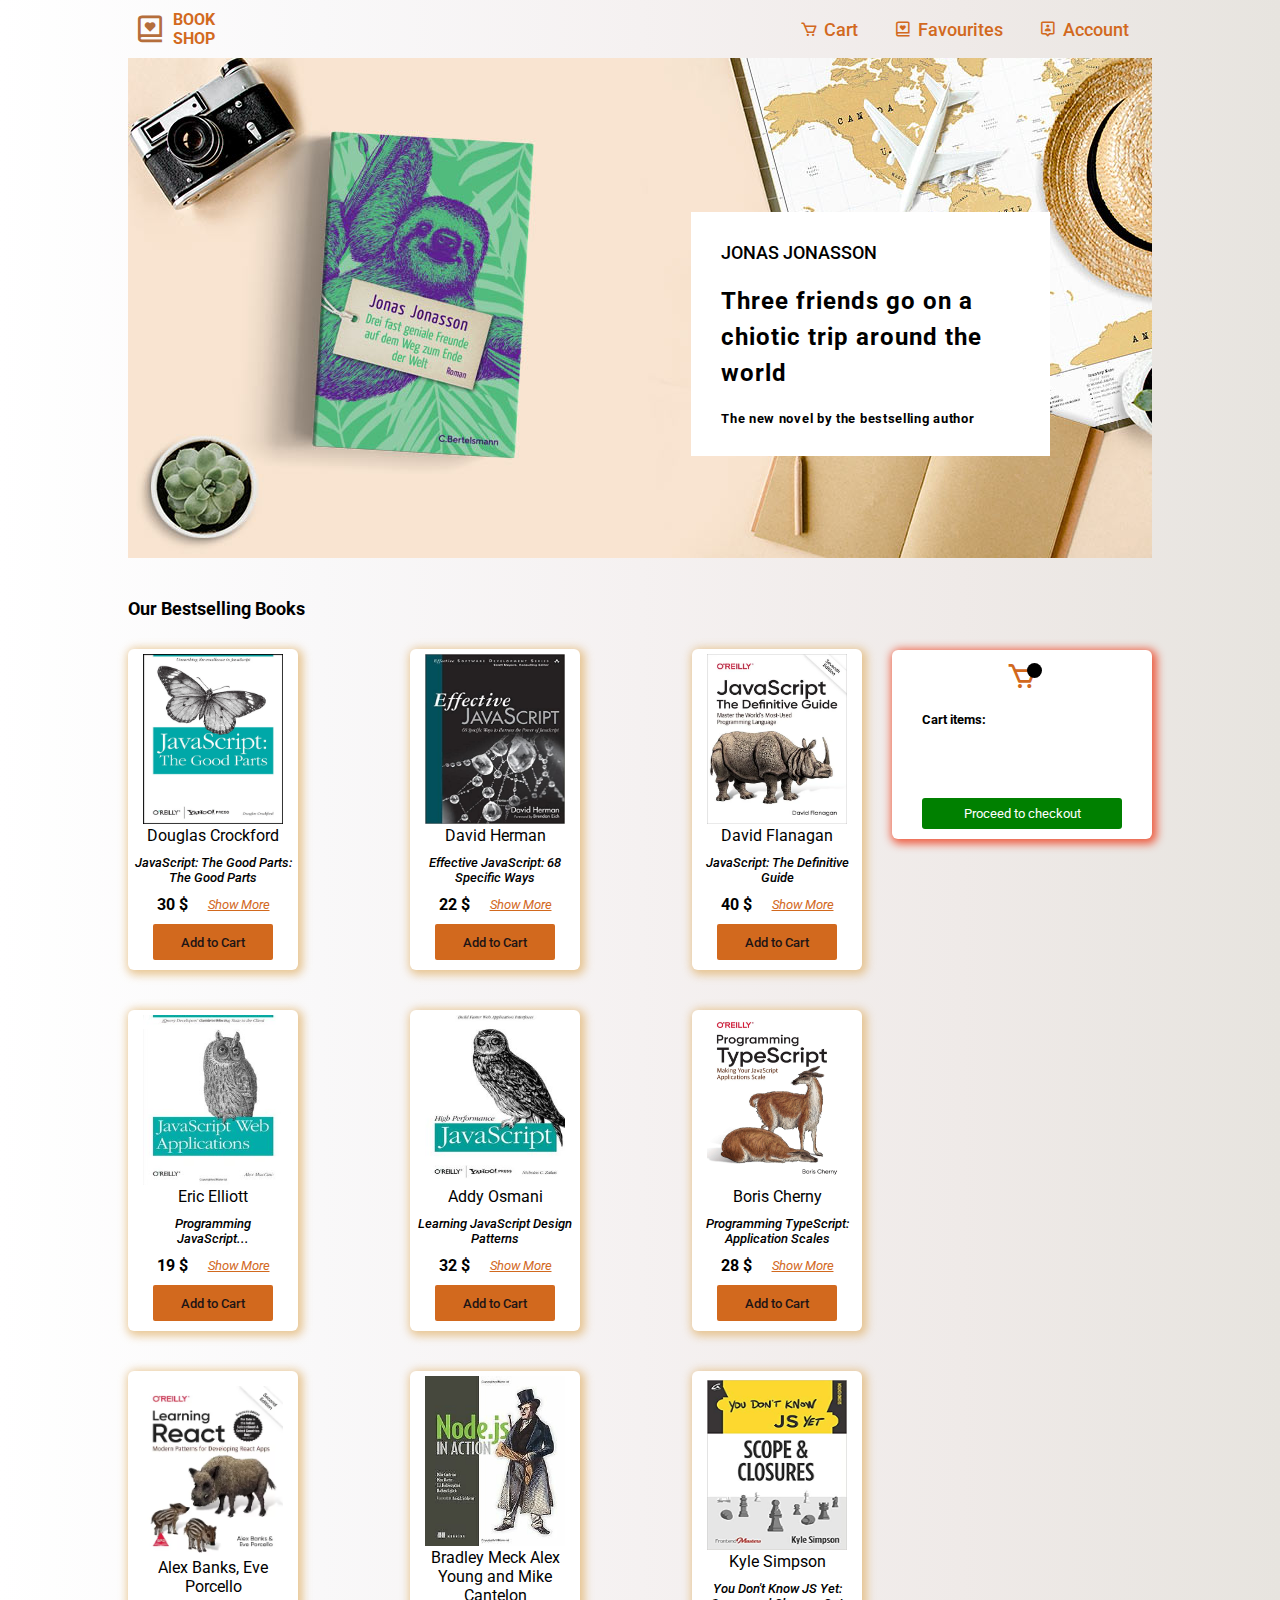
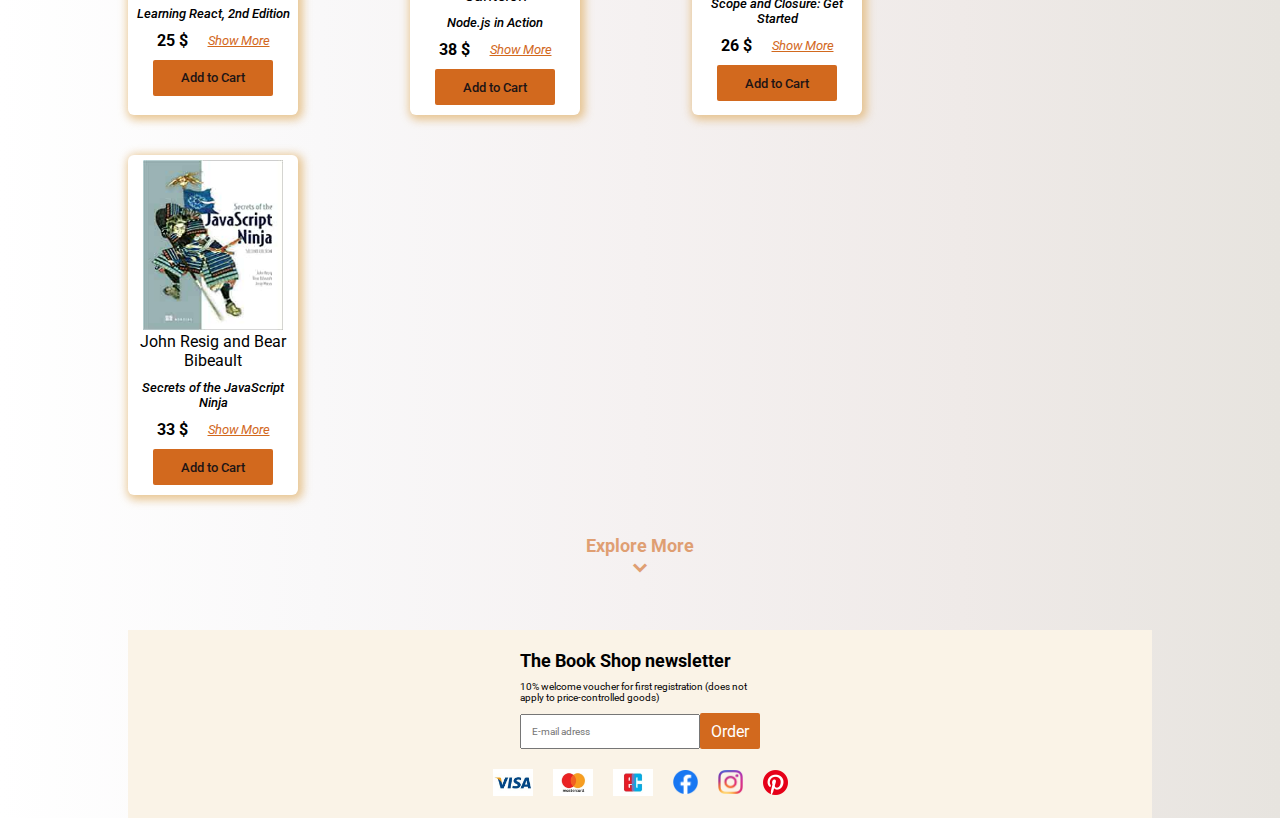
<file: index.html>
<!DOCTYPE html>
<html lang="en">
  <head>
    <meta charset="UTF-8" />
    <meta http-equiv="X-UA-Compatible" content="IE=edge" />
    <meta name="viewport" content="width=device-width, initial-scale=1.0" />
    <link rel="stylesheet" href="./css/styles.css" />
    <link href='https://unpkg.com/boxicons@2.1.2/css/boxicons.min.css' rel='stylesheet'>
    <title>Book Shop</title>
  </head>
  <body>
    <script defer type="module" src="./modules/header.js"></script>
    <script defer type="module" src="./modules/main_advert.js"></script>
    <script defer src="./modules/main_catalog.js"></script>
    <script defer type="module" src="./modules/xfooter.js"></script>

    <!-- <script defer>
      import {openPopup} from './modules/main_catalog.js';
      window.openPopup=openPopup;
      import {closePopup} from './modules/main_catalog.js';
      window.closePopup=closePopup;
    </script> -->
  </body>
</html>
</file>
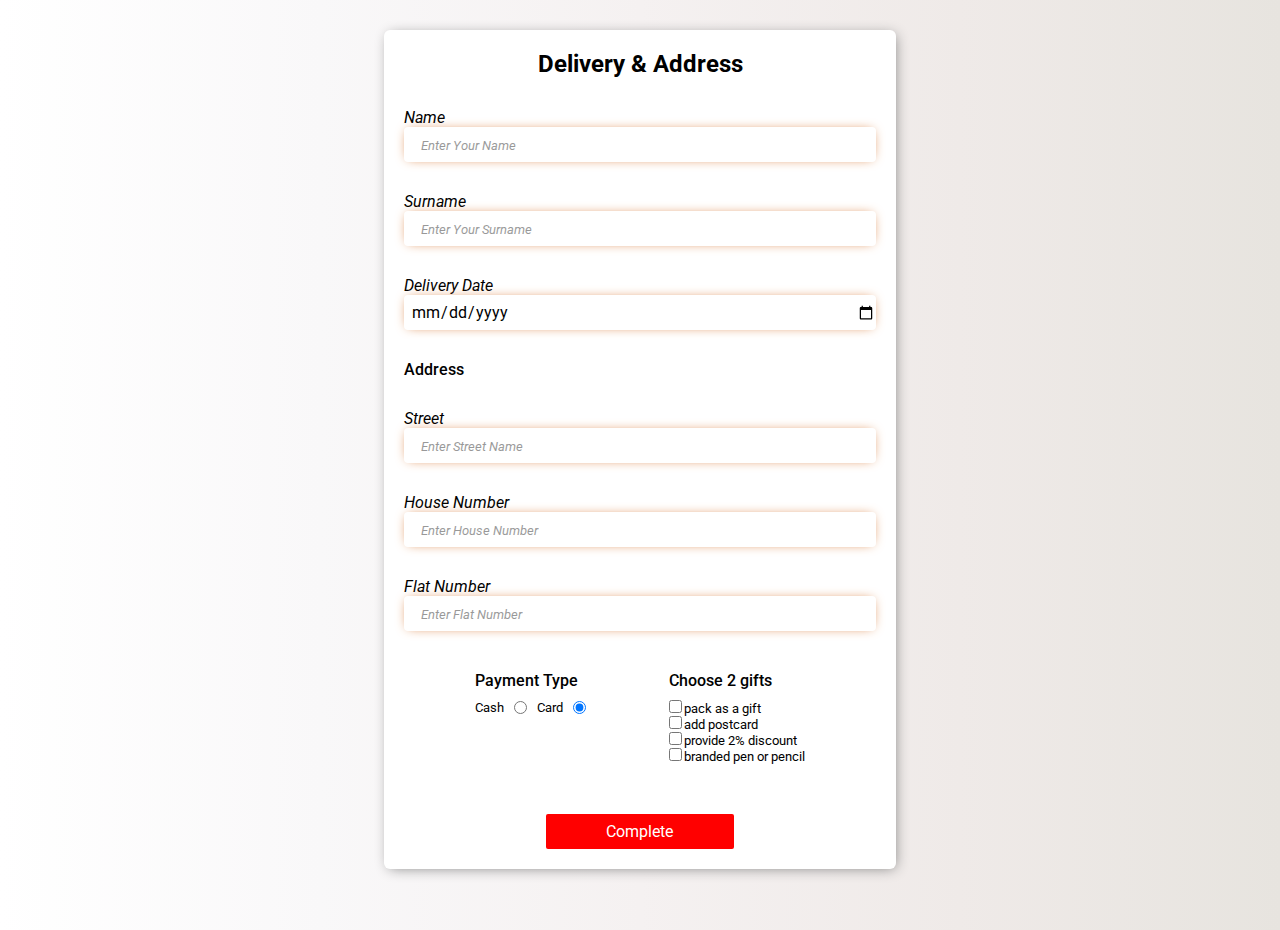
<file: pages/form.html>
<!DOCTYPE html>
<html lang="en">
  <head>
    <meta charset="UTF-8" />
    <meta http-equiv="X-UA-Compatible" content="IE=edge" />
    <meta name="viewport" content="width=device-width, initial-scale=1.0" />
    <link rel="stylesheet" href="../css/styles.css" />
    <link
      href="https://unpkg.com/boxicons@2.1.2/css/boxicons.min.css"
      rel="stylesheet"
    />
    <title>Delivery & Address</title>
  </head>
  <body>
    <div class="main"></div>
      <div id="form-container">
        <form action="/" id="form">
          <h1>Delivery & Address</h1>

          <div class="input-controls">
            <label for="name">Name</label>
            <input placeholder="Enter Your Name" type="text" id="name" />
            <div class="error"></div>
          </div>

          <div class="input-controls">
            <label for="surname">Surname</label>
            <input placeholder="Enter Your Surname" type="text" id="surname" />
            <div class="error"></div>
          </div>

          <div class="input-controls">
            <label for="date1">Delivery Date</label>
            <input required type="date" id="date1" />
            <div class="error"></div>
          </div>

          <h2>Address</h2>

          <div class="input-controls">
            <label for="street">Street</label>
            <input placeholder="Enter Street Name" type="text" id="street" />
            <div class="error"></div>
          </div>

          <div class="input-controls">
            <label for="house">House Number</label>
            <input type="number" placeholder="Enter House Number" id="house" />
            <div class="error"></div>
          </div>

          <div class="input-controls">
            <label for="flat">Flat Number</label>
            <input type="number" placeholder="Enter Flat Number" id="flat" />
            <div class="error"></div>
          </div>

          <div class="row">
            <div class="input-controls-radio">
              <h2>Payment Type</h2>
              <div class="radio-item">
                <label for="cash">Cash</label>
                <input value="Cash" name="method" type="radio" id="cash" />
                <label for="card">Card</label>
                <input checked  value="Card" name="method" id="card" type="radio" />
              </div>
              <div class="error"></div>
            </div>

            <div class="checkbox-conatainer">
              <h2>Choose 2 gifts</h2>
              <div class="checkbox-item">
                <input id="gift" value="pack as a gift" class="checks" type="checkbox" />
                <label for="gift">pack as a gift</label>
              </div>
              <div class="checkbox-item">
                <input id="postcard" value="add postcard" class="checks" type="checkbox" />
                <label for="postcard">add postcard</label>
              </div>
              <div class="checkbox-item">
                <input id="discount" value="provide 2% discount" class="checks" type="checkbox" />
                <label for="discount">provide 2% discount </label>
              </div>
              <div class="checkbox-item">
                <input id="pen" class="checks" value="branded pen or pencil" type="checkbox" />
                <label for="pen">branded pen or pencil</label>
              </div>
            </div>
          </div>
          <div class="submit-form-container">
            <input disabled id="submit-btn" type="submit" value="Complete" />
          </div>
        </form>
      </div>

    <div class="popup-div" id="popup-div">
      <h1>Address Summary</h1>
      <div class="info-container">
        <div class="info-item">
          <h3>Full Name:</h3>
          <span class="name"></span>
        </div>
        <div class="info-item">
          <h3>Delivery Date:</h3>
          <span class="date"></span>
        </div>
        <div class="info-item">
          <h3>Address:</h3>
          <span class="address"></span>
        </div>
        <div class="info-item">
          <h3>Payment Method:</h3>
          <span class="payment"></span>
        </div>
        <div class="info-item">
          <h3>Gifts:</h3>
          <span class="gift">hekerer</span>
        </div>
      </div>
      <div onClick="hideSummary()" class="controls">
        <i class="bx bx-window-close close-btn"></i>
      </div>
    </div>
    <script src="./form.js"></script>
  </body>
</html>
</file>
<file: css/styles.css>
@import"https://fonts.googleapis.com/css2?family=Roboto:wght@300;400;500;700&display=swap";*{margin:0;padding:0;box-sizing:border-box;font-size:10px;list-style:none;font-family:"Roboto",sans-serif}body{width:100vw;height:100vh;background-image:linear-gradient(to right, #ffffff, #f9f8f9, #f5f1f1, #efeae8, #e7e4df)}header{margin-top:1rem}header nav{margin:auto;width:81%;display:flex;align-items:center;justify-content:space-between;padding-left:1%}header nav .logo{display:flex;align-items:center;gap:5%}header nav .logo .book{font-size:xx-large;color:#a44b0c;opacity:.8}header nav .logo h1{color:#d2691e;width:10rem;font-size:medium}header nav ul{display:flex;gap:10%;width:35%}header nav ul li a{color:#d2691e;cursor:pointer;display:flex;align-items:center;gap:.6rem}header nav ul li a .icon,header nav ul li a p{font-size:large;font-weight:500}header nav ul li a:hover{opacity:.7;transition:all .075s ease-in-out}#advert{width:80%;height:50rem;margin:auto;margin-top:1rem;background-image:url("../assets/mainpic.jpg");-o-object-fit:cover;object-fit:cover}#advert .container{width:100%;padding-top:15%}#advert .container .advert-content{display:flex;flex-direction:column;gap:2rem;margin-left:55%;width:35%;padding:3rem;background:#fff}#advert .container .advert-content h2{font-size:large;font-weight:500}#advert .container .advert-content h3{font-size:x-large;font-weight:bolder;line-height:150%;letter-spacing:1px}#advert .container .advert-content p{font-size:small;font-weight:bold;letter-spacing:.7px}#main-container{width:80%;margin:auto;margin-top:4rem}#main-container h2{font-size:large}#main-container #cartAndBook{display:flex;gap:3rem}#main-container #cartAndBook #catalog-container{width:75%;margin-top:3rem !important;display:flex;flex-wrap:wrap;gap:4rem;justify-content:space-between}#main-container #cartAndBook #catalog-container .inner-container{background:#fff;position:relative;width:17rem;border-radius:.6rem;display:flex;flex-direction:column;align-items:center;justify-content:center;box-shadow:2px 2px 8px 3px rgba(225,181,114,.74)}#main-container #cartAndBook #catalog-container .inner-container img{width:14rem;height:17.5rem;padding-top:.5rem}#main-container #cartAndBook #catalog-container .inner-container .content{display:flex;flex-direction:column;align-items:center;justify-content:center;gap:1rem;padding-bottom:1rem}#main-container #cartAndBook #catalog-container .inner-container .content h4{font-size:medium;font-weight:normal;text-align:center}#main-container #cartAndBook #catalog-container .inner-container .content h5{width:95%;text-align:center;font-size:small;font-weight:500;font-style:italic}#main-container #cartAndBook #catalog-container .inner-container .content .price-div{display:flex;gap:2rem}#main-container #cartAndBook #catalog-container .inner-container .content .price-div h6{font-size:medium}#main-container #cartAndBook #catalog-container .inner-container .content .price-div .popup-button{border:none;color:#d2691e;background-color:#fff;font-size:small;font-style:italic;text-decoration:underline;cursor:pointer}#main-container #cartAndBook #catalog-container .inner-container .content .price-div .popup-button:hover{opacity:.6;transition:all .75ms ease-in-out}#main-container #cartAndBook #catalog-container .inner-container .content .btn{cursor:pointer;height:3.6rem;width:12rem;background:#d2691e;outline:none;border:none;border-radius:2px;color:#1e1515;font-size:small;font-weight:500}#main-container #cartAndBook #catalog-container .inner-container .content .btn:hover{opacity:.9;transition:all .75ms ease-in-out}#main-container #cartAndBook #catalog-container .inner-container .popup{position:absolute;left:4rem;right:-3rem;bottom:5rem;z-index:99}#main-container #cartAndBook #catalog-container .inner-container .popup .popup-content{background:#fff;transform:scale(1.1);width:90%;display:flex;flex-direction:column;gap:1rem;align-items:center;justify-content:center;padding:1rem .5rem;box-shadow:2px 2px 8px 8px rgba(225,181,114,.74);border-radius:6px}#main-container #cartAndBook #catalog-container .inner-container .popup .popup-content h6{font-size:medium;font-weight:500;color:#d2691e}#main-container #cartAndBook #catalog-container .inner-container .popup .popup-content p{font-size:12px;text-align:center}#main-container #cartAndBook #catalog-container .inner-container .popup .popup-content .close-btn{font-size:x-large;color:#d2691e}#main-container #cartAndBook #cart-container{background:#fff;border-radius:.6rem;margin-top:3.1rem;padding:1rem 3rem;display:flex;flex-direction:column;align-items:center;gap:2rem;box-shadow:2px 2px 8px 3px rgba(238,48,14,.74)}#main-container #cartAndBook #cart-container .add-item{display:flex;position:relative;align-items:center}#main-container #cartAndBook #cart-container .add-item .icon{color:#d2691e;font-size:xx-large}#main-container #cartAndBook #cart-container .add-item .total-items-in-cart{position:absolute;background:#000;top:.3rem;color:#fff;width:1.5rem;height:1.5rem;left:2.1rem;padding:2.6px;border-radius:50%;font-size:8px;font-weight:900}#main-container #cartAndBook #cart-container .cart-header{display:none;width:95%;margin:auto}#main-container #cartAndBook #cart-container .cart-items .cart-item{border:solid 1px #dfb9ae;display:flex;margin-bottom:.5rem;padding:1rem 1rem;align-items:center;justify-content:center;border-radius:.6rem;gap:2rem}#main-container #cartAndBook #cart-container .cart-items .cart-item .item-info{display:flex;align-items:center;gap:1rem;cursor:pointer}#main-container #cartAndBook #cart-container .cart-items .cart-item .item-info img{width:5rem;border:solid #dfb9ae 1px;border-radius:.2rem}#main-container #cartAndBook #cart-container .cart-items .cart-item .item-info:hover{opacity:.8}#main-container #cartAndBook #cart-container .cart-items .cart-item .unit-price{font-size:medium;font-weight:500;color:gray}#main-container #cartAndBook #cart-container .cart-items .cart-item .unit-price small{font-size:medium}#main-container #cartAndBook #cart-container .cart-items .cart-item .units{display:flex;gap:.6rem;align-items:center}#main-container #cartAndBook #cart-container .cart-items .cart-item .units .minus{background:red}#main-container #cartAndBook #cart-container .cart-items .cart-item .units .btn{width:1.5rem;padding:.2rem .5rem;border-radius:50%;color:#fff}#main-container #cartAndBook #cart-container .cart-items .cart-item .units .plus{background:green}#main-container #cartAndBook #cart-container .cart-items .cart-item .remove-item{cursor:pointer;height:2.3rem;width:8rem;background:#d2691e;outline:none;border:none;border-radius:2px;color:#fff;font-size:12px;font-weight:400}#main-container #cartAndBook #cart-container .cart-items .cart-item .remove-item:hover{opacity:.9;transition:all .75ms ease-in-out}#main-container #cartAndBook #cart-container .cart-footer{width:100%;display:flex;flex-direction:column;align-items:center}#main-container #cartAndBook #cart-container .cart-footer .subtotal{width:100%;text-align:center;padding:.8rem;color:#d2691e;font-size:small;font-weight:500;border-radius:.3rem}#main-container #cartAndBook #cart-container .cart-footer .checkout{background:green;width:20rem;text-align:center;padding:.8rem;color:#fff;font-size:small;border-radius:.3rem;cursor:pointer;outline:none;border:none}#main-container #see-more{cursor:pointer;text-align:center;margin-top:4rem}#main-container #see-more a{color:#d2691e;opacity:.6}#main-container #see-more a h4{font-size:large}#main-container #see-more a .arrow{font-size:x-large}#main-container #see-more:hover{opacity:.7;transition:all .75ms ease-in-out}.hidden{display:none}footer{margin-top:5rem}footer .container{width:80%;background-color:#faf3e7;margin:auto;display:flex;flex-direction:column;align-items:center;padding-top:2rem}footer .container .newsletter{display:flex;flex-direction:column;align-items:flex-start;margin-bottom:2rem;gap:1rem}footer .container .newsletter h4{font-size:large}footer .container .newsletter .order{display:flex;gap:.7px;align-items:center}footer .container .newsletter .order input[type=email]{padding:1rem;width:18rem}footer .container .newsletter .order button{cursor:pointer;height:3.6rem;width:6rem;background:#d2691e;outline:none;border:none;border-radius:2px;color:#fff;font-size:16px}footer .container .newsletter .order button:hover{opacity:.9}footer .container .sub-container{display:flex;gap:2rem;align-items:center}footer .container .sub-container .cards,footer .container .sub-container .socials{display:flex;gap:2rem;margin-bottom:2rem}footer .container .sub-container .cards img:hover,footer .container .sub-container .socials img:hover{transform:scale(1.1);transition:all .75ms ease-in-out}footer .container .sub-container .cards img{width:4rem}footer .container .sub-container .socials img{width:2.5rem}.main{transition:filter 0ms ease-in-out 300ms}#form-container{width:40%;margin:auto;margin-top:3rem;margin-bottom:3rem;background:#fff;border-radius:6px;padding:2rem;box-shadow:2px 2px 14px -3px gray}#form-container form{display:flex;flex-direction:column;gap:3rem}#form-container form h1{font-size:x-large;text-align:center}#form-container form h2{font-size:medium;font-weight:500}#form-container form .input-controls{display:flex;flex-direction:column}#form-container form .input-controls label{font-size:medium;font-style:italic;color:#000}#form-container form .input-controls input{outline:none;font-size:medium;padding-left:.7rem;height:3.5rem;border:none;border-radius:4px;box-shadow:0px 0px 12px -4px #d2691e}#form-container form .input-controls input::-moz-placeholder{font-style:italic;padding-left:1rem;color:#000;opacity:.4;font-size:small}#form-container form .input-controls input:-ms-input-placeholder{font-style:italic;padding-left:1rem;color:#000;opacity:.4;font-size:small}#form-container form .input-controls input::placeholder{font-style:italic;padding-left:1rem;color:#000;opacity:.4;font-size:small}#form-container form .input-controls input:focus{border:#e8aa7d 1.5px solid}#form-container form .row{display:flex;width:70%;margin:auto;justify-content:space-between}#form-container form .row .input-controls-radio{margin-top:1rem}#form-container form .row .input-controls-radio h2{margin-bottom:1rem}#form-container form .row .input-controls-radio .radio-item{display:flex;align-items:center;gap:1rem}#form-container form .row .input-controls-radio .radio-item label{font-size:small}#form-container form .row .checkbox-conatainer{margin-top:1rem;margin-bottom:2rem}#form-container form .row .checkbox-conatainer h2{margin-bottom:1rem}#form-container form .row .checkbox-conatainer label{font-size:small}#form-container form .submit-form-container{text-align:center}#form-container form .submit-form-container input{cursor:pointer;width:40%;cursor:pointer;height:3.5rem;background:#d2691e;outline:none;border:none;border-radius:2px;color:#fff;font-size:medium;font-weight:400}#form-container form .submit-form-container input:hover{opacity:.9;transition:all .75ms ease-in-out}#form-container form .submit-form-container input:disabled{background:red}.input-controls input:focus{outline:0}.success input{border:2px solid green !important}.error input{border:1px solid red !important}.input-controls.error{color:red;font-size:.9rem}#popup-div{display:none;overflow:hidden;position:absolute;top:50%;left:50%;transform:translate(-50%, -50%);width:45rem;padding:2rem;background:#fff;border-radius:6px;box-shadow:0px 0px 12px -4px #d2691e;margin-top:-25px;transition:top 0ms ease-in-out 300ms,opacity 300ms ease-in-out,margin-top 300ms ease-in-out}#popup-div h1{font-size:x-large;color:#d2691e;text-align:center;opacity:.8;margin-bottom:3.5rem}#popup-div .info-container{display:flex;flex-direction:column;gap:3rem}#popup-div .info-container .info-item{display:flex;gap:.5rem;align-items:center}#popup-div .info-container .info-item h3{font-size:14px;color:gray;padding-left:2rem;font-style:italic;letter-spacing:1px}#popup-div .info-container .info-item span{font-size:14px;font-style:italic;font-weight:500}#popup-div .controls{text-align:right;padding-right:4rem;margin-top:3rem;padding-bottom:3rem}#popup-div .controls .close-btn{font-size:x-large;color:#d2691e}.main{display:none;width:100%;top:0;bottom:0;width:100%;position:absolute;background:gray;-o-object-fit:cover;object-fit:cover;opacity:.5}/*# sourceMappingURL=styles.css.map */
</file>
